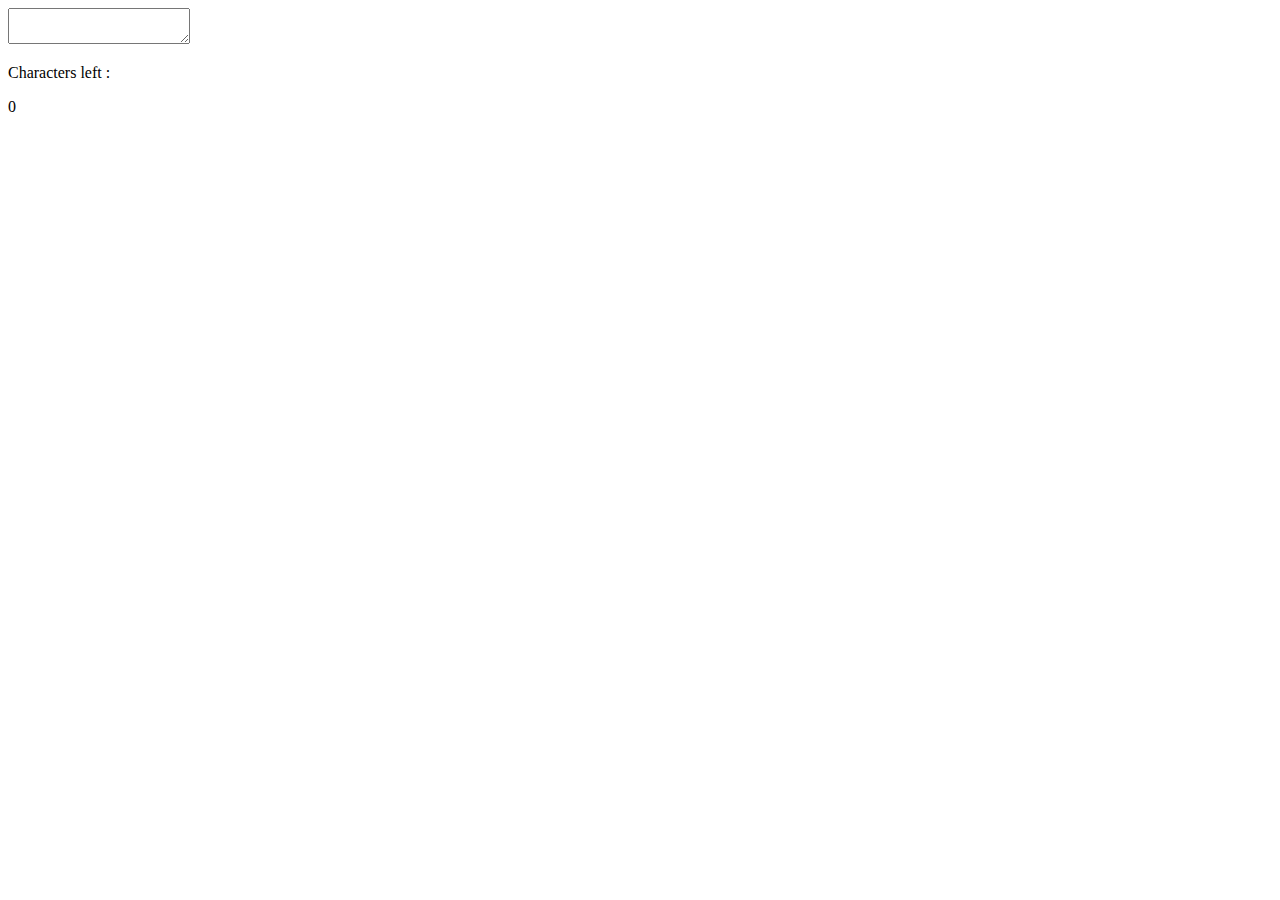
<file: 140chars/index.html>
<!DOCTYPE html>
<html lang="en">

<head>
    <meta charset="UTF-8">
    <meta name="viewport" content="width=device-width, initial-scale=1.0">
    <title>Max 140 letters</title>
</head>

<body>
    <textarea id="field"></textarea>
    <p>Characters left :</p>
    <div id="charNum">0</div>
    <script src="./js/jquery-3.5.0.min.js"></script>
    <script src="./js/script.js"></script>

</body>

</html>
</file>
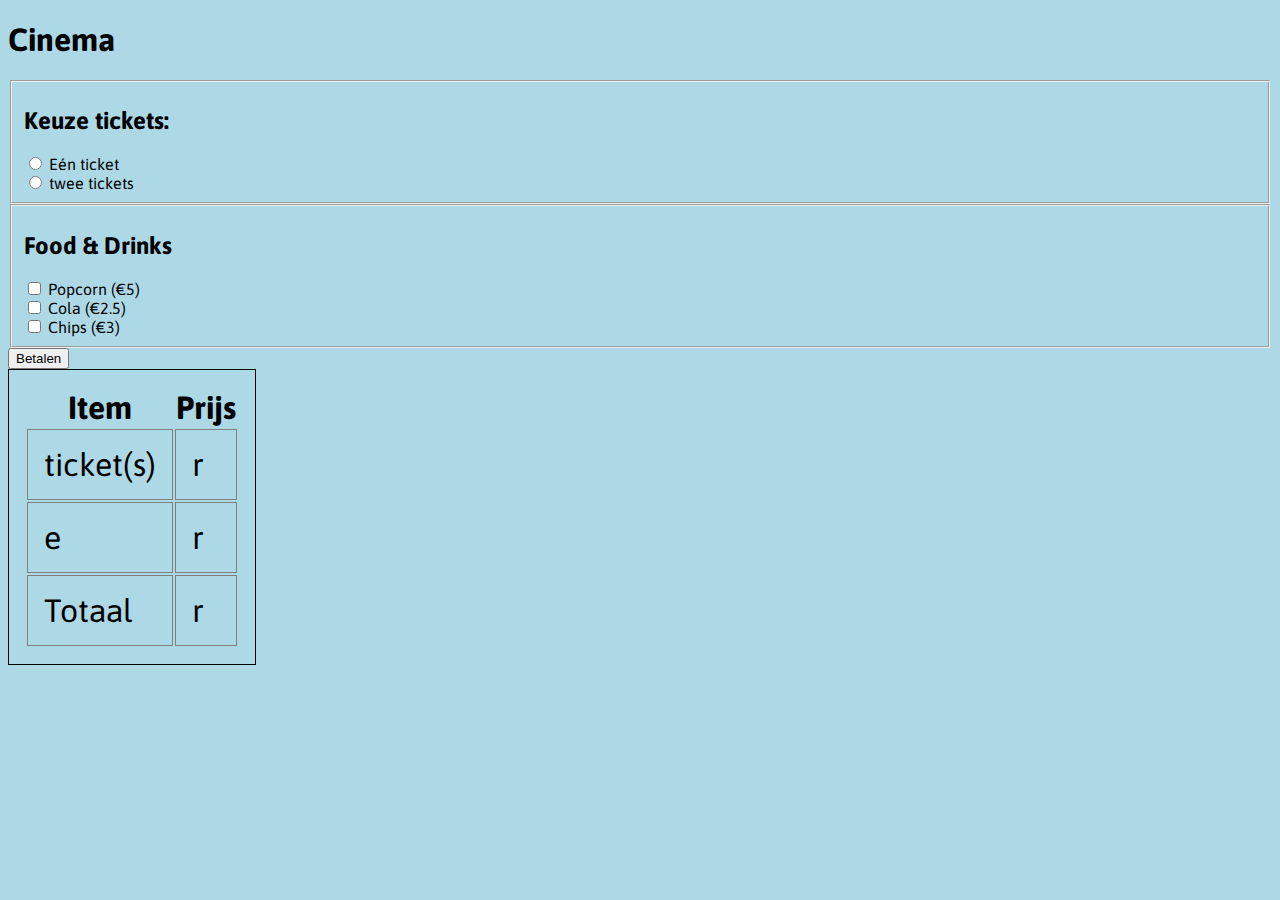
<file: cinema/index.html>
<!DOCTYPE html>
<html lang="en">

<head>
    <meta charset="UTF-8">
    <meta name="viewport" content="width=device-width, initial-scale=1.0">
    <title>Document</title>
    <link rel="stylesheet" href="style.css">
</head>

<body>
    <h1>Cinema</h1>


    <fieldset>
        <h2>Keuze tickets:</h2>
        <input type="radio" name="ticket" id="1" value="1">
        <label for="1">Eén ticket</label><br>

        <input type="radio" name="ticket" id="2" value="2">
        <label for="1">twee tickets</label><br>
    </fieldset>

    <fieldset>
        <h2>Food & Drinks</h2>
        <input type="checkbox" name="extras" id="popcorn" value="popcorn">
        <label for="popcorn">Popcorn (€5)</label><br>

        <input type="checkbox" name="extras" id="cola" value="cola">
        <label for="cola">Cola (€2.5)</label><br>

        <input type="checkbox" name="extras" id="chips" value="chips">
        <label for="chips">Chips (€3)</label><br>
    </fieldset>

    <button id="pay">Betalen</button>

    <div id="kassabon">
        <table>
            <tr>
                <th>Item</th>
                <th>Prijs</th>
            </tr>
            <tr class="tickets">
                <td>ticket(s)</td>
                <td class="result">r</td>
            </tr>
            <tr class="extras">
                <td>e</td>
                <td class="result">r</td>
            </tr>

            <tr class="total">
                <td>Totaal</td>
                <td class="result">r</td>
            </tr>
        </table>
    </div>


    <script src="js/jquery-3.5.0.min.js"></script>
    <script src="js/script.js"></script>

</body>

</html>
</file>
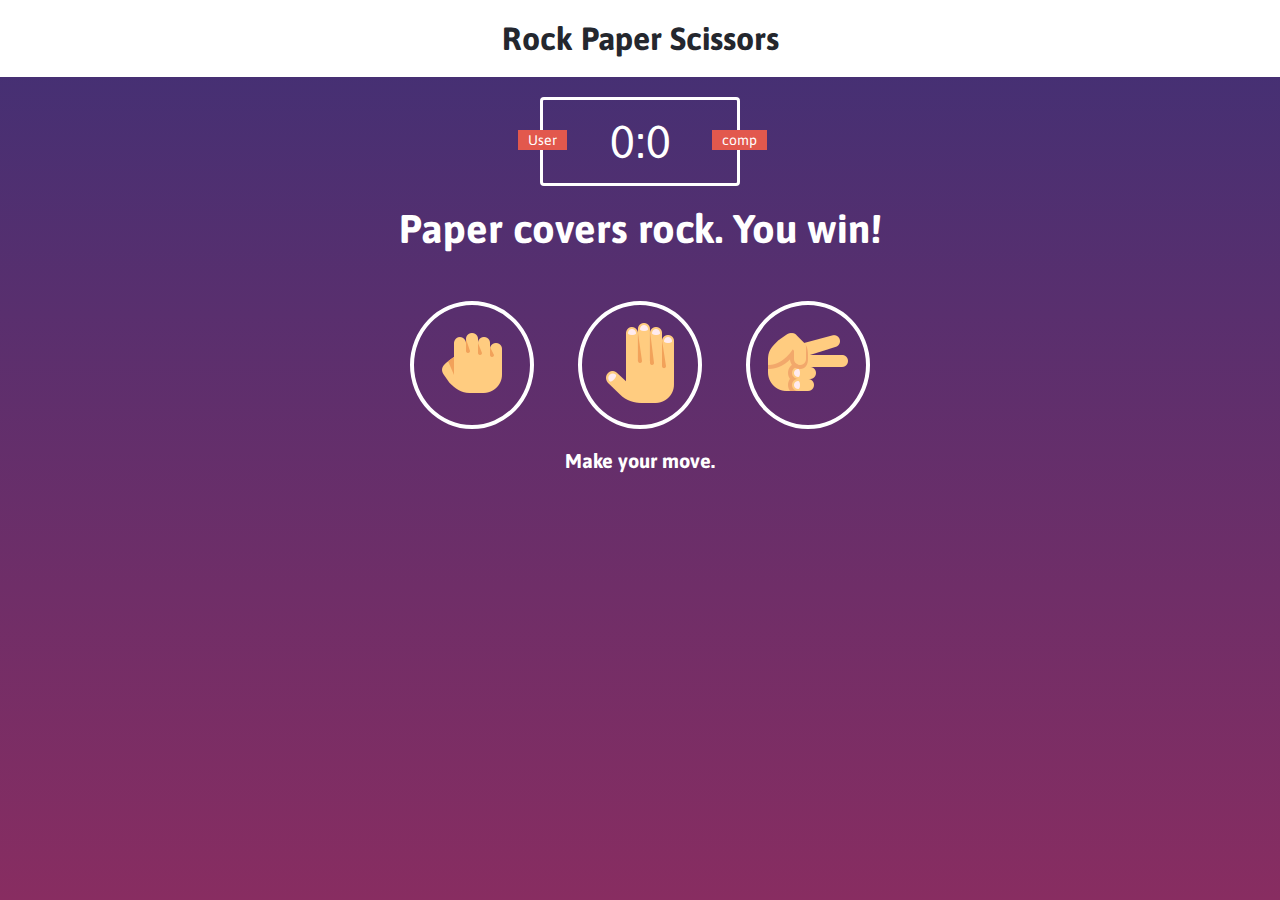
<file: RockPaperScissors/index.html>
<!DOCTYPE html>
<html lang="en">

<head>
    <meta charset="UTF-8">
    <meta name="viewport" content="width=device-width, initial-scale=1.0">
    <title>Rock Paper Scissors</title>
    <link rel="stylesheet" href="style.css">
</head>

<body>
    <header>
        <h1>Rock Paper Scissors</h1>
    </header>

    <div class="score-board">
        <div id="user-label" class="badge">User</div>
        <div id="computer-label" class="badge">comp</div>
        <span id="user-score">0</span>:<span id="computer-score">0</span>
    </div>

    <div class="result">
        <p>Paper covers rock. You win!</p>
    </div>


    <div class="choices">
        <div class="choice" id="r">
            <img src="img/rock.png" alt="">
        </div>
        <div class="choice" id="p">
            <img src="img/paper.png" alt="">
        </div>
        <div class="choice" id="s">
            <img src="img/scissors.png" alt="">
        </div>
    </div>
    <p id="action-message">Make your move.</p>

    <script src="script.js"></script>
</body>

</html>
</file>
<file: cinema/style.css>
@import url('https://fonts.googleapis.com/css?family=Asap:400,500,700');
body {
    background-color: lightblue;
    font-family: Asap, sans-serif;
}

table {
    font-size: 2rem;
    border: 1px solid black;
    padding: 1rem;
}

td {
    border: 1px solid grey;
    padding: 1rem;
}
</file>
<file: RockPaperScissors/style.css>
@import url('https://fonts.googleapis.com/css?family=Asap:400,500,700');
* {
    margin: 0;
    padding: 0;
    box-sizing: border-box;
}

body {
    background-image: linear-gradient(#403075, #882D61);
    height: 100vh;
}

header {
    background: white;
    padding: 20px;
}

header>h1 {
    color: #24272E;
    text-align: center;
    font-family: Asap, sans-serif;
}

.score-board {
    margin: 20px auto;
    border: 3px solid white;
    border-radius: 4px;
    text-align: center;
    width: 200px;
    color: white;
    font-size: 46px;
    padding: 15px 20px;
    font-family: Asap, sans-serif;
    position: relative;
}

.badge {
    background: #E2584D;
    color: white;
    font-size: 14px;
    padding: 2px 10px;
    font-family: Asap, sans-serif;
}

#user-label {
    position: absolute;
    top: 30px;
    left: -25px;
}

#computer-label {
    position: absolute;
    top: 30px;
    right: -30px;
}

.result {
    font-size: 40px;
    color: white;
}

.result>p {
    text-align: center;
    font-weight: bold;
    font-family: Asap, sans-serif;
}

.choices {
    margin-top: 50px;
    text-align: center;
}

.choice {
    border: 4px solid white;
    border-radius: 50%;
    margin: 0 20px;
    padding: 10px;
    display: inline-block;
    transition: all 0.3s ease;
}

.choice:hover {
    cursor: pointer;
    background: #24272E;
}

#action-message {
    text-align: center;
    color: white;
    font-family: Asap, sans-serif;
    font-weight: bold;
    font-size: 20px;
    margin-top: 20px;
}
</file>
